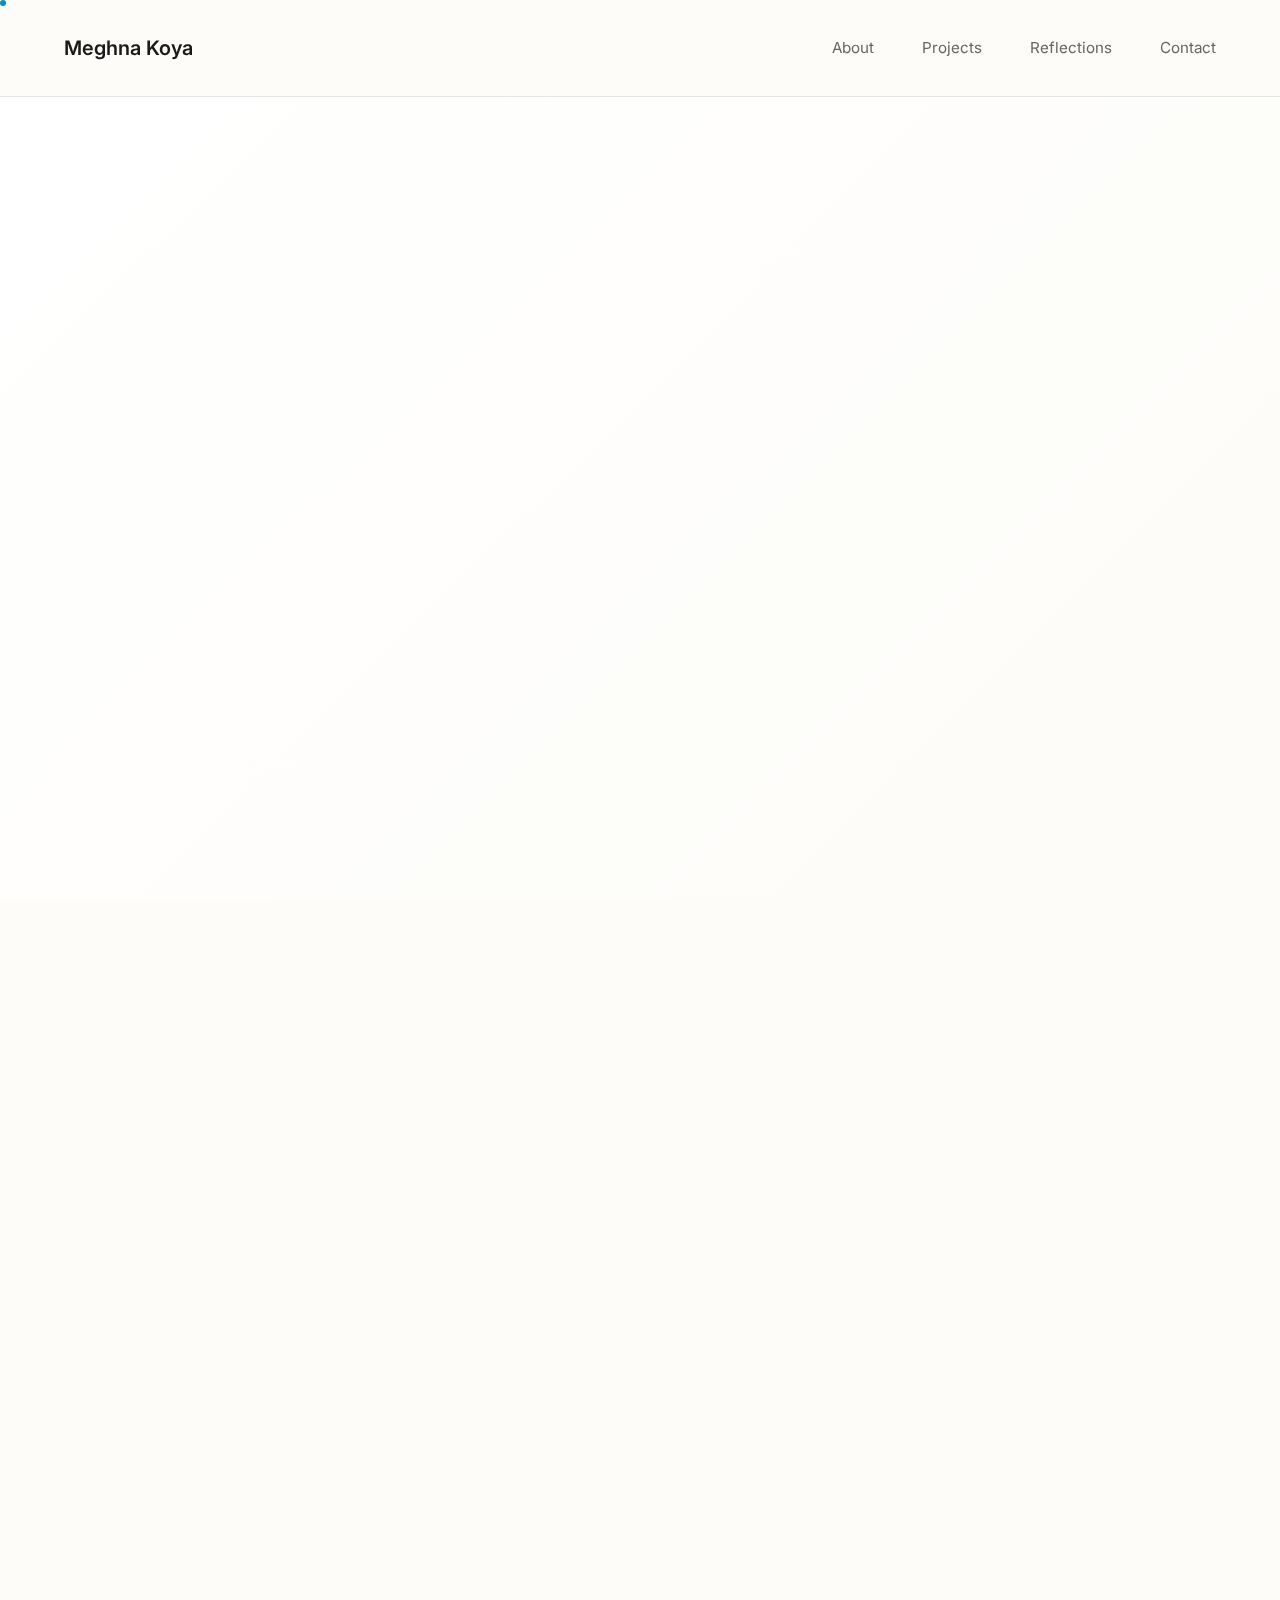
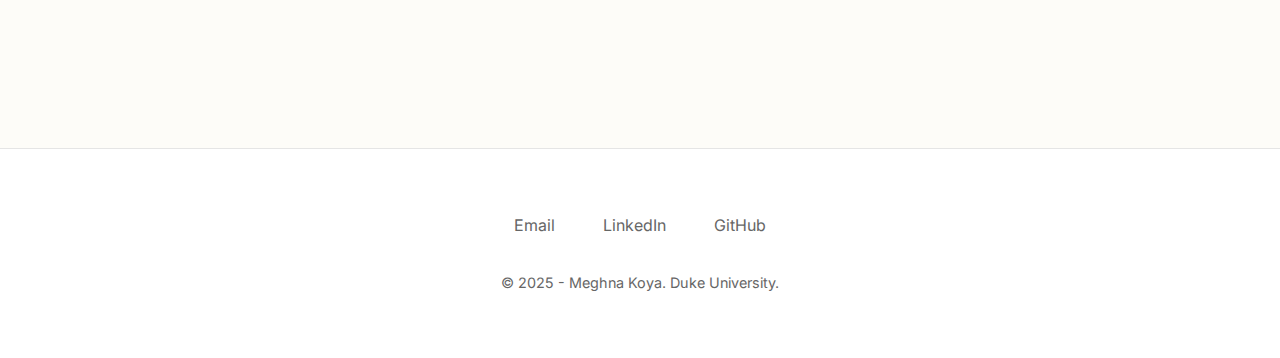
<file: index.html>
<!DOCTYPE html>
<html lang="en">
<head>
  <meta charset="UTF-8">
  <meta name="viewport" content="width=device-width, initial-scale=1">
  <title>BSP E-Portfolio - Home</title>
  <link rel="preconnect" href="https://fonts.googleapis.com">
  <link rel="preconnect" href="https://fonts.gstatic.com" crossorigin>
  <link href="https://fonts.googleapis.com/css2?family=Inter:wght@300;400;500;600;700&display=swap" rel="stylesheet">
  <link rel="stylesheet" href="style.css">
  <style>
    /*
    The following styles are inline for demonstration purposes, 
    but in a real project, they should be in 'style.css'.
    */
    * {
      margin: 0;
      padding: 0;
      box-sizing: border-box;
    }
    
    :root {
      --bg-primary: #fdfcf8;
      --text-primary: #1a1a1a;
      --text-secondary: #666;
      --accent: #ff6b35;
      --border: #e5e5e5;
      --hover-bg: #f8f8f8;
    }
    
    body {
      font-family: 'Inter', -apple-system, BlinkMacSystemFont, sans-serif;
      background-color: var(--bg-primary);
      color: var(--text-primary);
      line-height: 1.6;
      font-weight: 400;
      overflow-x: hidden;
    }
    
    .cursor-dot {
      width: 6px;
      height: 6px;
      background: var(--accent);
      border-radius: 50%;
      position: fixed;
      pointer-events: none;
      z-index: 9999;
      transition: transform 0.1s ease;
      mix-blend-mode: difference;
    }
    
    /* Navigation */
    nav {
      position: fixed;
      top: 0;
      width: 100%;
      padding: 2rem 4rem;
      background: rgba(253, 252, 248, 0.95);
      backdrop-filter: blur(20px);
      border-bottom: 1px solid var(--border);
      z-index: 100;
      transition: all 0.3s ease;
    }
    
    nav.scrolled {
      padding: 1rem 4rem;
      background: rgba(253, 252, 248, 0.98);
    }
    
    .nav-container {
      display: flex;
      justify-content: space-between;
      align-items: center;
      max-width: 1400px;
      margin: 0 auto;
    }
    
    .logo {
      font-size: 1.25rem;
      font-weight: 600;
      color: var(--text-primary);
      text-decoration: none;
      transition: color 0.3s ease;
    }
    
    .nav-links {
      display: flex;
      gap: 3rem;
      list-style: none;
    }
    
    .nav-links a {
      color: var(--text-secondary);
      text-decoration: none;
      font-weight: 400;
      font-size: 0.95rem;
      position: relative;
      transition: color 0.3s ease;
    }
    
    .nav-links a:hover {
      color: var(--text-primary);
    }
    
    .nav-links a::after {
      content: '';
      position: absolute;
      bottom: -4px;
      left: 0;
      width: 0;
      height: 1px;
      background: var(--accent);
      transition: width 0.3s ease;
    }
    
    .nav-links a:hover::after {
      width: 100%;
    }
    
    /* Hero Section */
    .hero {
      min-height: 100vh;
      display: flex;
      align-items: center;
      padding: 0 4rem;
      position: relative;
    }
    
    .hero-content {
      max-width: 1400px;
      margin: 0 auto;
      width: 100%;
    }
    
    .hero h1 {
      font-size: clamp(3rem, 8vw, 6rem);
      font-weight: 300;
      line-height: 0.9;
      margin-bottom: 2rem;
      opacity: 0;
      animation: fadeInUp 1s ease 0.2s forwards;
    }
    
    .hero .subtitle {
      font-size: 1.5rem;
      color: var(--text-secondary);
      font-weight: 300;
      margin-bottom: 3rem;
      opacity: 0;
      animation: fadeInUp 1s ease 0.4s forwards;
    }
    
    .hero-description {
      max-width: 600px;
      font-size: 1.1rem;
      color: var(--text-secondary);
      margin-bottom: 3rem;
      opacity: 0;
      animation: fadeInUp 1s ease 0.6s forwards;
    }
    
    .cta-button {
      display: inline-block;
      padding: 1rem 2rem;
      background: var(--text-primary);
      color: var(--bg-primary);
      text-decoration: none;
      font-weight: 500;
      border-radius: 30px;
      transition: all 0.3s ease;
      opacity: 0;
      animation: fadeInUp 1s ease 0.8s forwards;
    }
    
    .cta-button:hover {
      transform: translateY(-2px);
      box-shadow: 0 10px 30px rgba(0,0,0,0.1);
    }
    
    /* Main Content - Preview Sections */
    main {
      max-width: 1400px;
      margin: 0 auto;
      padding: 0 4rem;
    }
    
    .section.preview-section {
      margin: 8rem 0;
      text-align: center;
    }
    
    .section-header h2 {
      font-size: clamp(2rem, 4vw, 3rem);
      font-weight: 300;
      margin-bottom: 1rem;
    }
    
    .section-subtitle {
      font-size: 1.2rem;
      color: var(--text-secondary);
      font-weight: 300;
      margin-bottom: 4rem;
    }
    
    .preview-grid {
      display: grid;
      grid-template-columns: repeat(auto-fit, minmax(300px, 1fr));
      gap: 3rem;
      text-align: left;
    }
    
    .preview-card {
      background: white;
      border-radius: 12px;
      padding: 2rem;
      box-shadow: 0 4px 20px rgba(0,0,0,0.05);
      transition: all 0.3s ease;
    }
    
    .preview-card:hover {
      transform: translateY(-8px);
      box-shadow: 0 20px 40px rgba(0,0,0,0.1);
    }
    
    .preview-card h3 {
      font-size: 1.5rem;
      font-weight: 600;
      margin-bottom: 1rem;
      color: var(--text-primary);
    }
    
    .preview-card p {
      color: var(--text-secondary);
      line-height: 1.6;
      margin-bottom: 1.5rem;
    }
    
    .preview-link {
      color: var(--accent);
      text-decoration: none;
      font-weight: 500;
      transition: color 0.3s ease;
    }
    
    .preview-link:hover {
      color: var(--text-primary);
    }
    
    /* Footer */
    footer {
      margin: 8rem 0 4rem;
      padding: 4rem;
      text-align: center;
      border-top: 1px solid var(--border);
    }
    
    .footer-content {
      max-width: 600px;
      margin: 0 auto;
    }
    
    .footer-links {
      display: flex;
      justify-content: center;
      gap: 3rem;
      margin-bottom: 2rem;
    }
    
    .footer-links a {
      color: var(--text-secondary);
      text-decoration: none;
      transition: color 0.3s ease;
    }
    
    .footer-links a:hover {
      color: var(--accent);
    }
    
    /* Animations */
    @keyframes fadeInUp {
      to {
        opacity: 1;
        transform: translateY(0);
      }
    }
    
    /* Responsive */
    @media (max-width: 768px) {
      nav {
        padding: 1.5rem 2rem;
      }
      
      .nav-links {
        gap: 1.5rem;
      }
      
      .hero {
        padding: 0 2rem;
        text-align: left;
      }
      
      main {
        padding: 0 2rem;
      }
      
      .preview-grid {
        grid-template-columns: 1fr;
      }
      
      footer {
        padding: 2rem;
      }
      
      .footer-links {
        flex-direction: column;
        gap: 1rem;
      }
    }
  </style>
</head>
<body>
  <div class="cursor-dot"></div>

  <!-- Navigation -->
  <nav id="navbar">
    <div class="nav-container">
      <a href="index.html" class="logo">Meghna Koya</a>
      <ul class="nav-links">
        <li><a href="about.html">About</a></li>
        <li><a href="projects.html">Projects</a></li>
        <li><a href="reflections.html">Reflections</a></li>
        <li><a href="#contact">Contact</a></li>
      </ul>
    </div>
  </nav>

  <!-- Hero Section -->
  <section class="hero">
    <div class="hero-content">
      <h1>Brodhead Service<br>Scholar</h1>
      <p class="subtitle">Duke Class of 2027</p>
      <p class="hero-description">
        In the summer of 2025, I completed my Brodhead Service Project at Samuel U. Rodgers Health Center in Kansas City, MO, where I worked to support patients and create meaningful impact in the community.
      </p>
      <a href="about.html" class="cta-button">Explore My Journey</a>
    </div>
  </section>

  <!-- Quick Preview Sections -->
  <main>
    <section class="section preview-section">
      <div class="section-header">
        <h2>Welcome to My Portfolio</h2>
        <p class="section-subtitle">Discover my journey through service and learning</p>
      </div>
      <div class="preview-grid">
        <div class="preview-card">
          <h3>About Me</h3>
          <p>Learn about my background, motivations, and philosophy on civic engagement.</p>
          <a href="about.html" class="preview-link">Read More →</a>
        </div>
        <div class="preview-card">
          <h3>Project</h3>
          <p>Explore my Brodhead Service Project and community partnership work.</p>
          <a href="projects.html" class="preview-link">View Projects →</a>
        </div>
        <div class="preview-card">
          <h3>Reflections</h3>
          <p>Insights on growth, challenges, and lessons learned throughout my journey.</p>
          <a href="reflections.html" class="preview-link">Read Reflections →</a>
        </div>
      </div>
    </section>
  </main>

  <!-- Footer -->
  <footer id="contact">
    <div class="footer-content">
      <div class="footer-links">
        <a href="mailto:meghna.koya@duke.edu">Email</a>
        <a href="#" target="_blank">LinkedIn</a>
        <a href="#" target="_blank">GitHub</a>
      </div>
      <p style="color: var(--text-secondary); font-size: 0.9rem;">© 2025 - Meghna Koya. Duke University.</p>
    </div>
  </footer>

  <script src="script.js"></script>
</body>
</html>
</file>
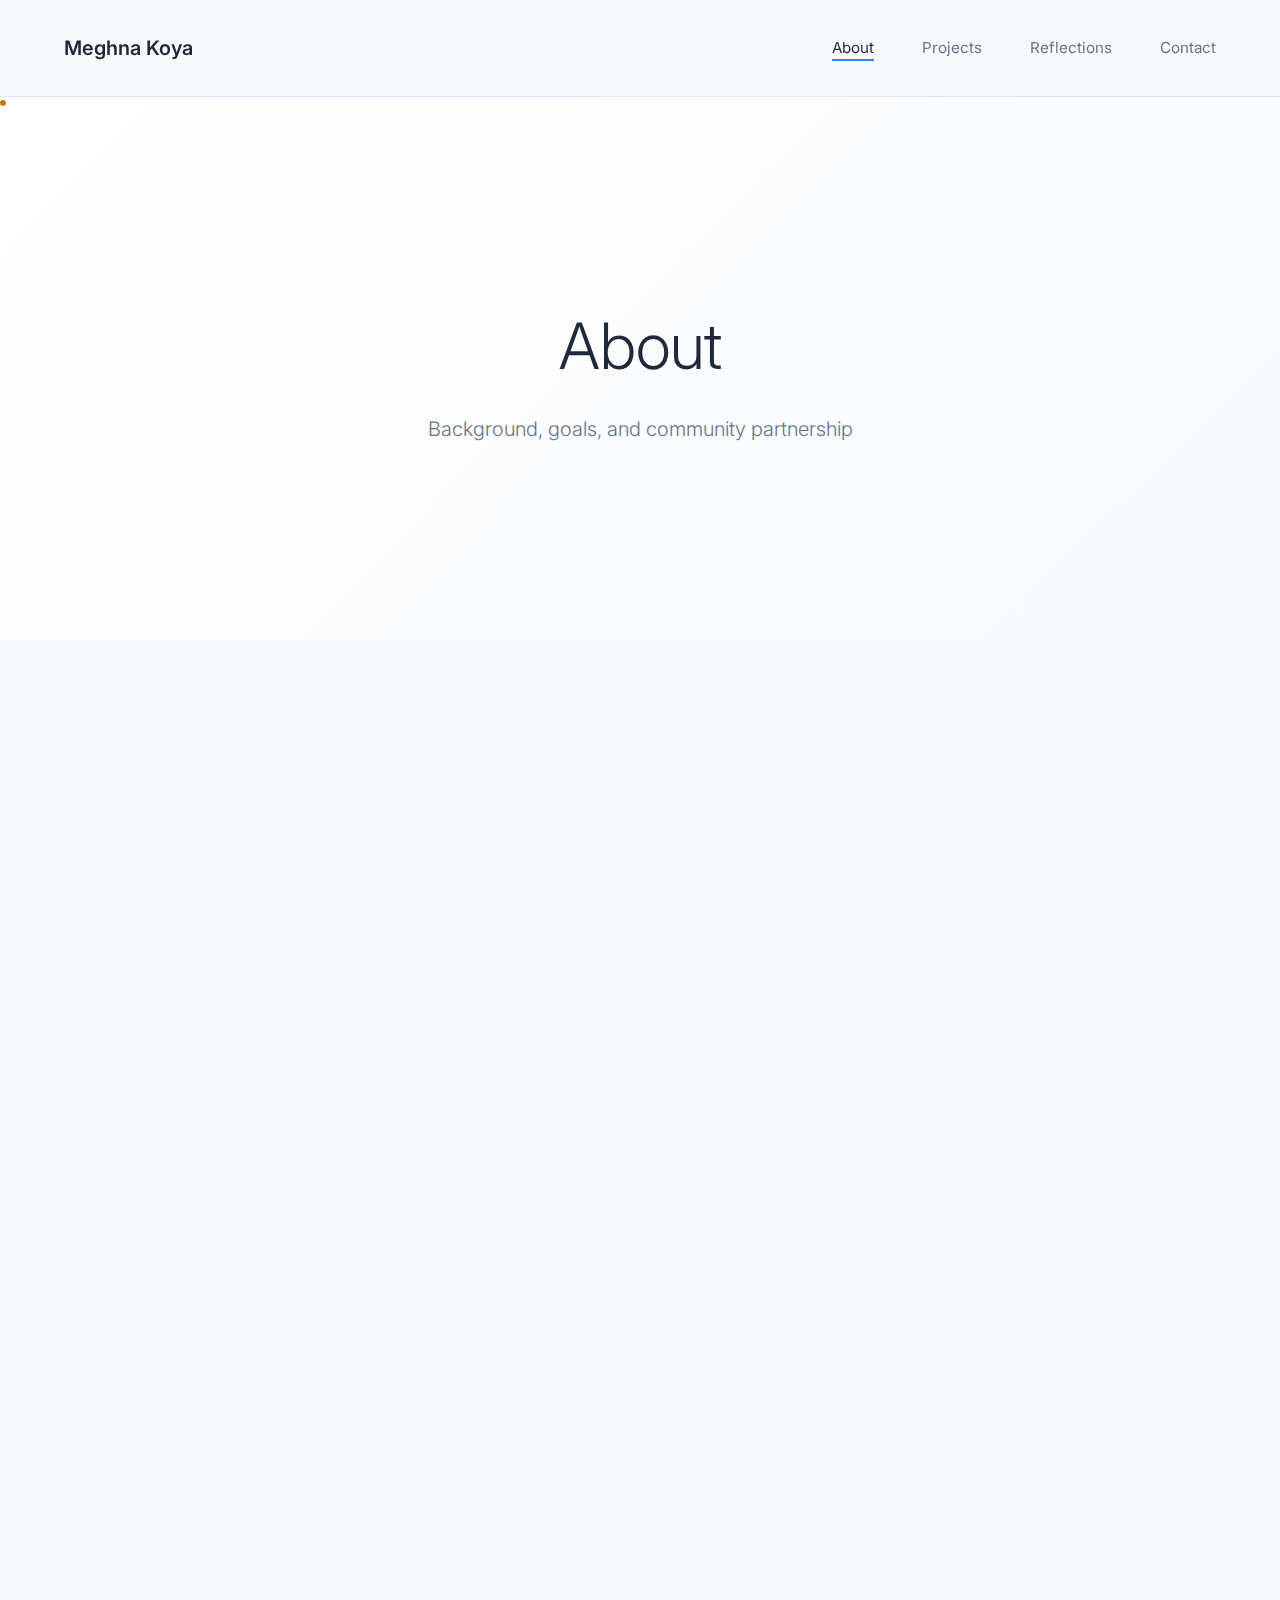
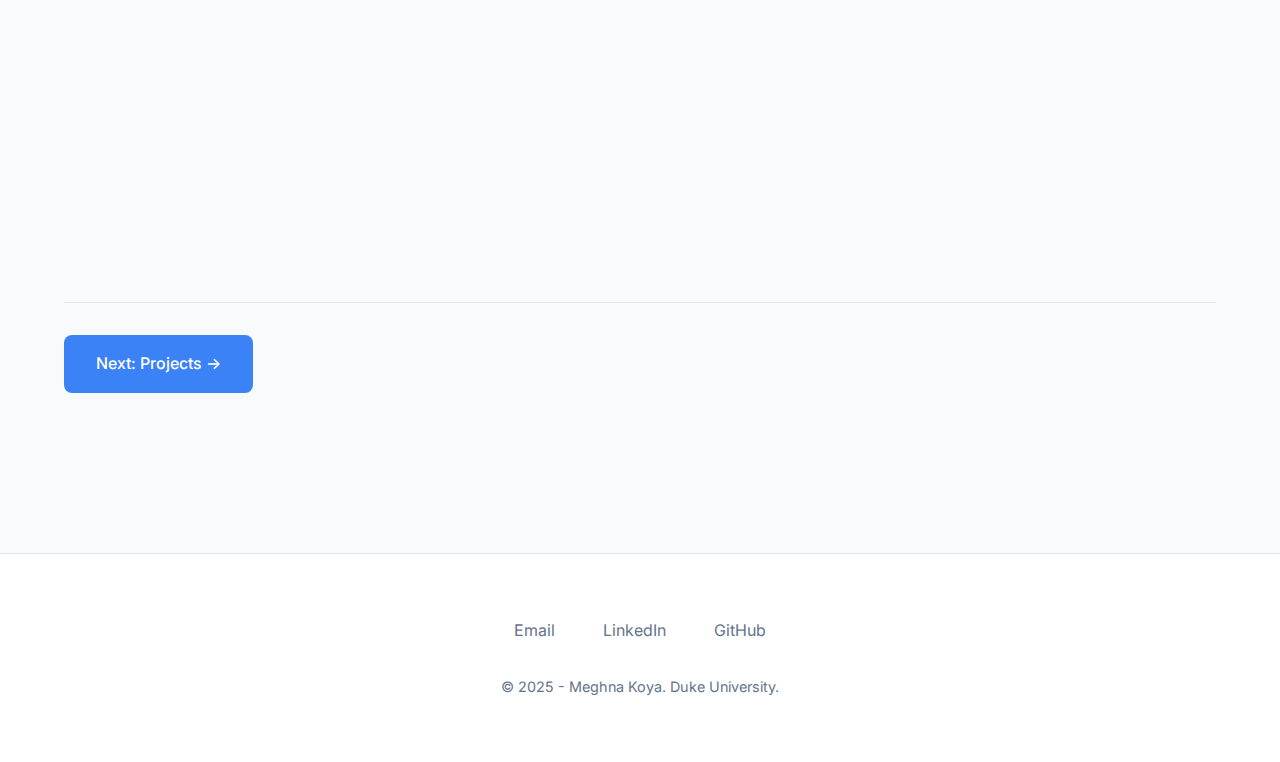
<file: about.html>
<!DOCTYPE html>
<html lang="en">
<head>
  <meta charset="UTF-8">
  <meta name="viewport" content="width=device-width, initial-scale=1">
  <title>About - BSP E-Portfolio</title>
  <link rel="preconnect" href="https://fonts.googleapis.com">
  <link rel="preconnect" href="https://fonts.gstatic.com" crossorigin>
  <link href="https://fonts.googleapis.com/css2?family=Inter:wght@300;400;500;600;700&display=swap" rel="stylesheet">
  <link rel="stylesheet" href="style.css">
</head>
<body>
  <div class="cursor-dot"></div>

  <!-- Navigation -->
  <nav id="navbar">
    <div class="nav-container">
      <a href="index.html" class="logo">Meghna Koya</a>
      <ul class="nav-links">
        <li><a href="about.html" class="active">About</a></li>
        <li><a href="projects.html">Projects</a></li>
        <li><a href="reflections.html">Reflections</a></li>
        <li><a href="index.html#contact">Contact</a></li>
      </ul>
    </div>
  </nav>

  <!-- Page Header -->
  <section class="page-header">
    <div class="page-header-content">
      <h1>About</h1>
      <p>Background, goals, and community partnership</p>
    </div>
  </section>

  <!-- Main Content -->
  <main>
    <!-- Biography Section -->
    <section class="section" id="biography">
      <div class="section-header">
        <div class="section-number">01</div>
        <h2>About Me</h2>
      </div>
      <div class="content-grid">
        <div class="image-container">
          <img src= "PFP2.jpeg" alt="Profile photo" />
        </div>
        <div class="text-content">
          <p>Hi, my name is Meghna. I am a rising Junior, Duke’s Pratt Class of 2027. My major is biomedical engineering with a Chemistry minor. I love dancing as part of both Duke Raas and Duke Lasya, running, and trying new foods. </p>
          <p>My Brodhead Service Project is located in Kansas City, MO where I am partnering with Samuel U. Rodgers Community Health Center (SURHC)  to help patients with chronic conditions such as diabetes and hypertension better manage their conditions. I also worked with SURHC to help implement a colon cancer screening initiative.</p>  
      </div>
    </section>

    <!-- Path to BSP Section -->
    <section class="section" id="path">
      <div class="section-header">
        <div class="section-number">02</div>
        <h2>Path to BSP</h2>
        <p class="section-subtitle">Personal philosophy on civic engagement</p>
      </div>
      <div class="content-grid">
        <div class="image-container">
          <img src="DukeEngage.jpeg" alt="Duke Engage Group Picture" />
        </div>
        <div class="text-content">
          <p>I believe civic engagement is one of the most meaningful ways to strengthen the communities around us. Big, global issues can feel overwhelming, but starting locally makes change tangible. By engaging with people directly, we uncover challenges that often go unnoticed, issues that may be smaller in scale but are equally important to address.</p>
          <p>For me, STEM education in underrepresented communities has been a passion since high school. I have valued these experiences not just for the chance to teach, but for the opportunity to learn from students and their perspectives. In college, I continued this work through FEMMES+, which promotes STEM learning for girls, and in summer 2024 through the DukeEngage Orange County program. There, I partnered with Girls Inc. to support their Eureka! summer camp, a space where girls could explore STEM, build confidence, and form lasting friendships. My role went beyond teaching their curriculum; I also created my own STEM lesson from scratch, challenging me to think creatively and adapt in real time. I got to know the girls beyond the classroom by listening to their stories, laughing together over shared hobbies, and discovering that, despite our different life experiences, we had plenty in common. Moments like these reaffirmed my belief that human connection, seeing both our differences and our shared humanity, is at the heart of volunteering. </p>
          <p>As a biomedical engineering student, I am passionate about the intersection of healthcare, technology, and increasing access to these health resources. My previous experiences inspired me to explore how to address barriers to care in a healthcare setting. For BSP, I was drawn to the opportunity to work with a community health center serving underserved populations, where I could combine technical skills with direct service. This vision ultimately shaped the design of my specific BSP project.</p>
        </div>
      </div>
    </section>

    <!-- Goals Section -->
    <section class="section" id="goals">
      <div class="section-header">
        <div class="section-number">03</div>
        <h2>Goals & Vision</h2>
        <p class="section-subtitle">What I hoped to achieve</p>
      </div>
      <div class="text-content">
        <p>My goal for the BSP fellowship was to move beyond my familiar campus community and immerse myself in the realities of local communities. Growing up in a suburb of Kansas City and returning to serve there felt like coming full circle. I was not only giving back to a place I knew, but also seeing it through new eyes. I was able to hear firsthand stories of patients navigating the often difficult path to gaining access to healthcare in Kansas and Missouri. These conversations deepened my understanding of the systemic barriers to care and reinforced my commitment to addressing them in my future career as a physician.</p>
        <p>At Duke, I plan to carry this perspective into every service opportunity I pursue. Whether volunteering in Durham or engaging with other communities, I want to apply what I learned by listening first, acting with empathy, and seeking solutions that matter locally. BSP has made me more intentional in how I connect service, learning, and my long-term goals.</p>
      </div>
    </section>

    <!-- Community Section -->
    <section class="section" id="community">
      <div class="section-header">
        <div class="section-number">04</div>
        <h2>Community Partnership</h2>
        <p class="section-subtitle">Collaboration and connection</p>
      </div>
      <div class="content-grid">
        <div class="text-content">
          <p>For my BSP Fellowship, I partnered with Samuel U. Rodgers Health Center (SURHC), the first federally qualified health center in Missouri. Since its founding, SURHC has remained steadfast in its mission to serve underserved populations with compassionate, high-quality care. Over the summer, I witnessed their innovative, patient-centered approaches to improving health outcomes, including their emphasis on holistic care that addresses both medical and social needs.</p>
          <p>SURHC is a national leader in community health, achieving immunization rates that exceed the national average and setting an example for other health centers across the country. I was especially inspired by their commitment to serving a multilingual patient population in a culturally responsive way. From having on-site interpreters to providing access to online translation services, the providers ensure that language is never a barrier to care. This experience has motivated me to deepen my own language skills, particularly in Spanish, so that I can better connect with and serve patients of all backgrounds in the future.</p>
        </div>
        <div class="image-container">
          <img src="logo.webp" alt="Community work" />
        </div>
      </div>
    </section>

    <!-- Navigation to other pages -->
    <section class="page-navigation">
      <a href="projects.html" class="nav-button">Next: Projects →</a>
    </section>
  </main>

  <!-- Footer -->
  <footer>
    <div class="footer-content">
      <div class="footer-links">
        <a href="mailto:meghna.koya@duke.edu">Email</a>
        <a href="#" target="_blank">LinkedIn</a>
        <a href="#" target="_blank">GitHub</a>
      </div>
      <p style="color: var(--text-secondary); font-size: 0.9rem;">© 2025 - Meghna Koya. Duke University.</p>
    </div>
  </footer>

  <script src="script.js"></script>
</body>
</html>
</file>
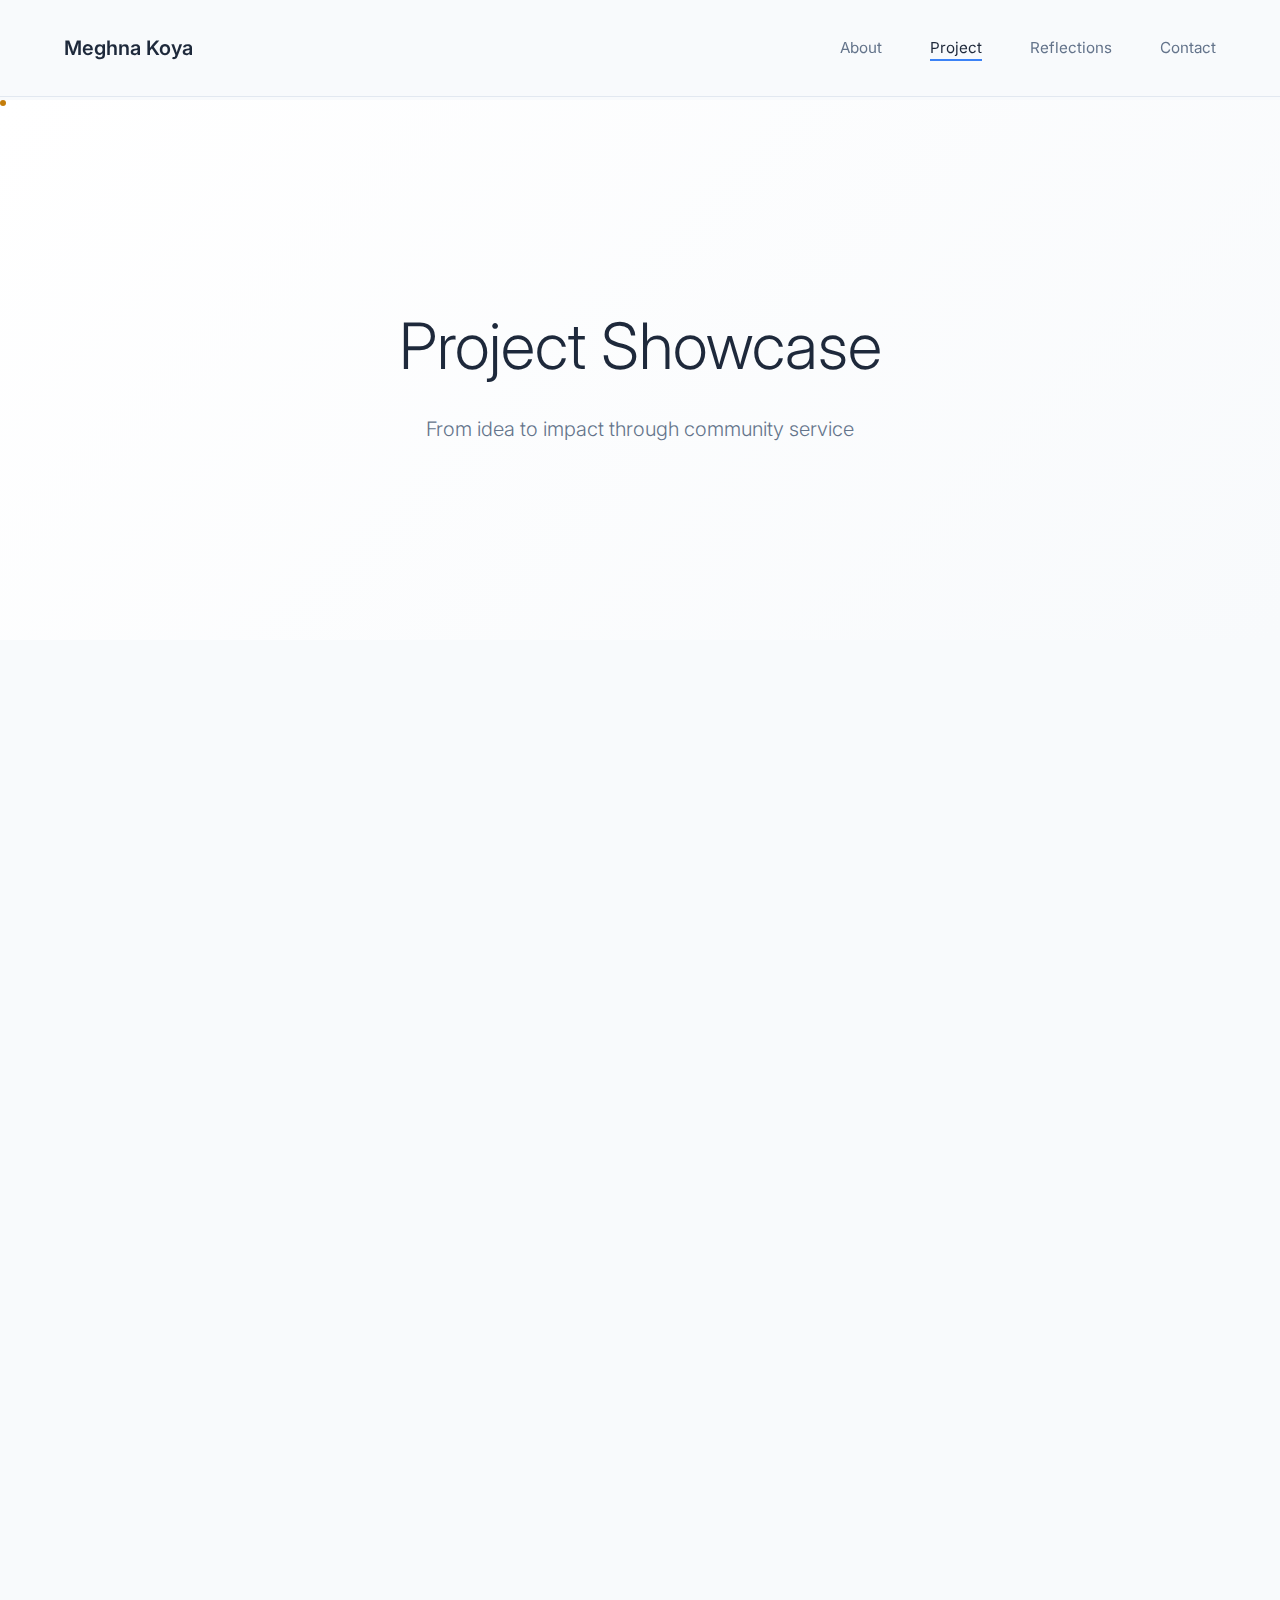
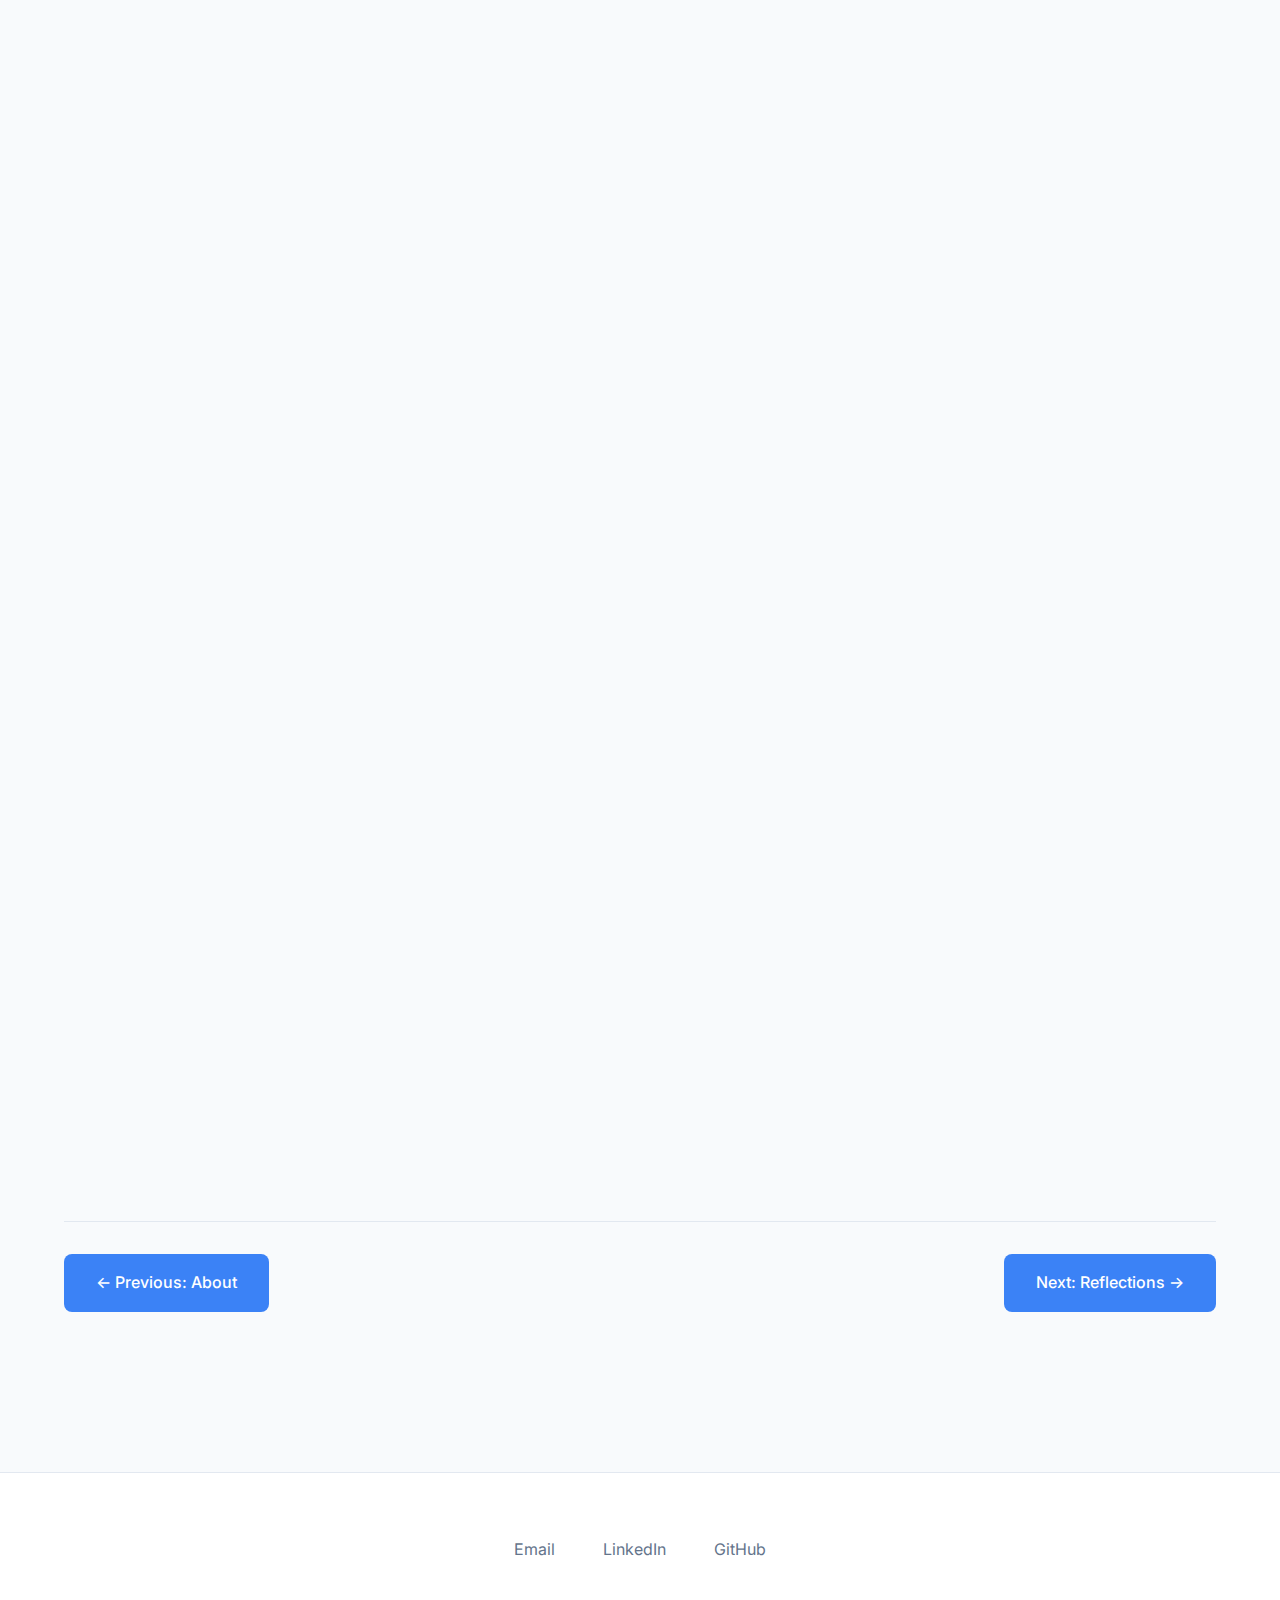
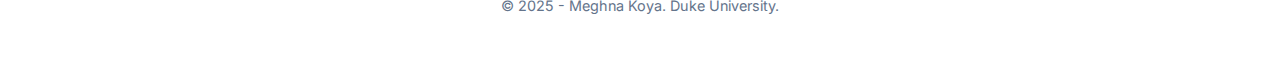
<file: projects.html>
<!DOCTYPE html>
<html lang="en">
<head>
  <meta charset="UTF-8">
  <meta name="viewport" content="width=device-width, initial-scale=1">
  <title>Projects - BSP E-Portfolio</title>
  <link rel="preconnect" href="https://fonts.googleapis.com">
  <link rel="preconnect" href="https://fonts.gstatic.com" crossorigin>
  <link href="https://fonts.googleapis.com/css2?family=Inter:wght@300;400;500;600;700&display=swap" rel="stylesheet">
  <link rel="stylesheet" href="style.css">
</head>
<body>
  <div class="cursor-dot"></div>

  <!-- Navigation -->
  <nav id="navbar">
    <div class="nav-container">
      <a href="index.html" class="logo">Meghna Koya</a>
      <ul class="nav-links">
        <li><a href="about.html">About</a></li>
        <li><a href="projects.html" class="active">Project</a></li>
        <li><a href="reflections.html">Reflections</a></li>
        <li><a href="index.html#contact">Contact</a></li>
      </ul>
    </div>
  </nav>

  <!-- Page Header -->
  <section class="page-header">
    <div class="page-header-content">
      <h1>Project Showcase</h1>
      <p>From idea to impact through community service</p>
    </div>
  </section>

  <!-- Main Content -->
  <main>
    <!-- Project Showcase -->
    <section class="section" id="showcase">
      <div class="section-header">
        <div class="section-number">01</div>
        <h2>Main Project</h2>
        <p class="section-subtitle">My Brodhead Service Project</p>
      </div>
      <div class="project-detail">
        <div class="project-content">
          <p>When I first designed my project, my goal was to improve outcomes for patients with diabetes and hypertension by leading targeted outreach. The plan centered on hosting educational sessions with certified diabetes educators and local chefs who could demonstrate how to adapt cultural cuisines into healthier meals. To expand the impact, I also intended to create and distribute educational pamphlets, ensuring even patients who could not attend sessions had access to practical lifestyle guidance.</p>
          <br> 
          <p>Once I began working at Samuel Rodgers, however, the project quickly evolved to meet the health center’s more immediate needs. In my first week, I shadowed the Population Health team, who work closely with patients through the Medicare Health Home initiative. Sitting in on clinical appointments and follow-up goal-setting sessions revealed a key principle: meet patients where they are. I saw how staff balanced evidence-based guidance with the realities of patients’ stressors, food access, and cultural values. Additionally, I saw how the Population Health team dedicated significant time to walking patients with diabetes or hyperlipidemia through their diets and identifying healthier alternatives to their favorite foods that still aligned with their health goals. From this, I learned effective strategies for patient engagement and was able to apply them myself in conversations with patients.</p>
        </div>
        <div class="project-hero-image">
          <img src="Materials.jpeg" alt="Educational Aides" />
        </div>
        <div class="project-content">
          <p>This perspective came into sharp focus when I learned about the Prescriptive Pantry program, which once provided fresh foods tailored for diabetic patients but had recently paused. I helped the team organize and relabel the pantry’s remaining inventory and prepare for a fall 2025 relaunch with the support of Harvesters, a regional food bank. Patient feedback was overwhelmingly positive, with many asking when the program would be fully up and running again. For many, it helped provide more consistent and nutritious meals, especially since healthier foods tend to be less accessible. Witnessing how access to food directly shaped patients’ health brought the mission of Samuel Rodgers, removing barriers to care, into daily life.</p>
          <br> 
          <p>Midway through the summer, I also worked alongside the Outreach team. At the Mexican Consulate, we offered free blood pressure checks and lipid panels to community members, many of whom traveled hours from other states. Explaining results and sharing information about Samuel Rodgers’ services showed me how outreach bridges trust and accessibility, especially for immigrants navigating new systems. I later supported our annual Back-to-School event, which not only provided school and hygiene supplies but also connected families to health, vision, and dental services. This illustrated how holistic care strengthens community wellbeing.</p>
        </div>
        <div class="reflection-media">
            <img src="backpack.jpeg" alt="Back to School Event" />
        </div>
        <div class="project-content">
          <p>In the final weeks, my focus shifted again to colon cancer screening, where the center saw an urgent gap. I identified patients overdue for colonoscopies and spoke with them (in both English and Spanish) about screening options, including free Cologuard kits. Language skills made a significant difference here. Most of these conversations happened in Spanish, which pushed me to adjust to different accents and dialects. I saw firsthand how patients became more comfortable once I spoke to them in Spanish if it was their preferred language. They opened up about their experiences, such as already having a screening kit but feeling unsure about how to use it or where to send the sample. I was able to address these concerns and help clarify the process for them. These conversations underscored how culturally and linguistically competent care empowers patients to take preventive action. Moreover, it reinforced just how powerful it is when patients feel both informed and heard.</p>
          <br> 
          <p>Across these eight weeks, my project expanded far beyond educational sessions and pamphlets into a multidimensional experience of population health. By adapting to the center’s priorities such as food security, outreach, and cancer prevention, I was able to contribute in ways that directly supported Samuel Rodgers’ mission to provide accessible, community-centered care. More importantly, I saw firsthand how small acts, whether organizing food boxes, explaining lab results, or handing out water on a hot day, can ripple into meaningful health improvements.</p>
        </div>
      </div>
    </section>

    <!-- Professional Development -->
    <section class="section" id="development">
      <div class="section-header">
        <div class="section-number">02</div>
        <h2>Professional Growth</h2>
        <!-- <p class="section-subtitle">Skills and mentorship gained</p> --> 
      </div>
      <div class="content-grid">
        <div class="text-content">
          <h4>Mentorship</h4>
          <p>Through my conversations with my alumni mentor, Kina Jackson, DNP, I was able to identify specific areas for growth and strengthen the quality of my project. She guided me not only in navigating the changes my project underwent, but also in improving the work I was producing. For example, she encouraged me to research common cultural meals so I could have more meaningful and practical conversations with patients. She also emphasized the importance of understanding the resources available within a healthcare system, such as community health workers, since connecting patients to these supports can significantly improve their overall experience.</p>
          
          <h4>Skills Developed</h4>
          <p>From these discussions, I learned to think beyond the immediate task at hand and consider the broader goal of advancing patient health through collaboration across the healthcare team. Paired with my completion of the Civic Engagement in American Democracy course, I also reflected on what it means to take on a more active role as both a community member and a hopeful changemaker. By the end of the summer, I had strengthened skills in collaboration, adaptability, and cultural awareness, all of which will continue to shape my professional goals in healthcare.</p>
        </div>
        <div class="image-container">
          <img src="growth.jpg" alt="Professional development" />
        </div>
      </div>
    </section>

    <!-- Navigation to other pages -->
    <section class="page-navigation">
      <a href="about.html" class="nav-button">← Previous: About</a>
      <a href="reflections.html" class="nav-button">Next: Reflections →</a>
    </section>
  </main>

  <!-- Footer -->
  <footer>
    <div class="footer-content">
      <div class="footer-links">
        <a href="mailto:meghna.koya@duke.edu">Email</a>
        <a href="#" target="_blank">LinkedIn</a>
        <a href="#" target="_blank">GitHub</a>
      </div>
      <p style="color: var(--text-secondary); font-size: 0.9rem;">© 2025 - Meghna Koya. Duke University.</p>
    </div>
  </footer>

  <script src="script.js"></script>
</body>
</html>
</file>
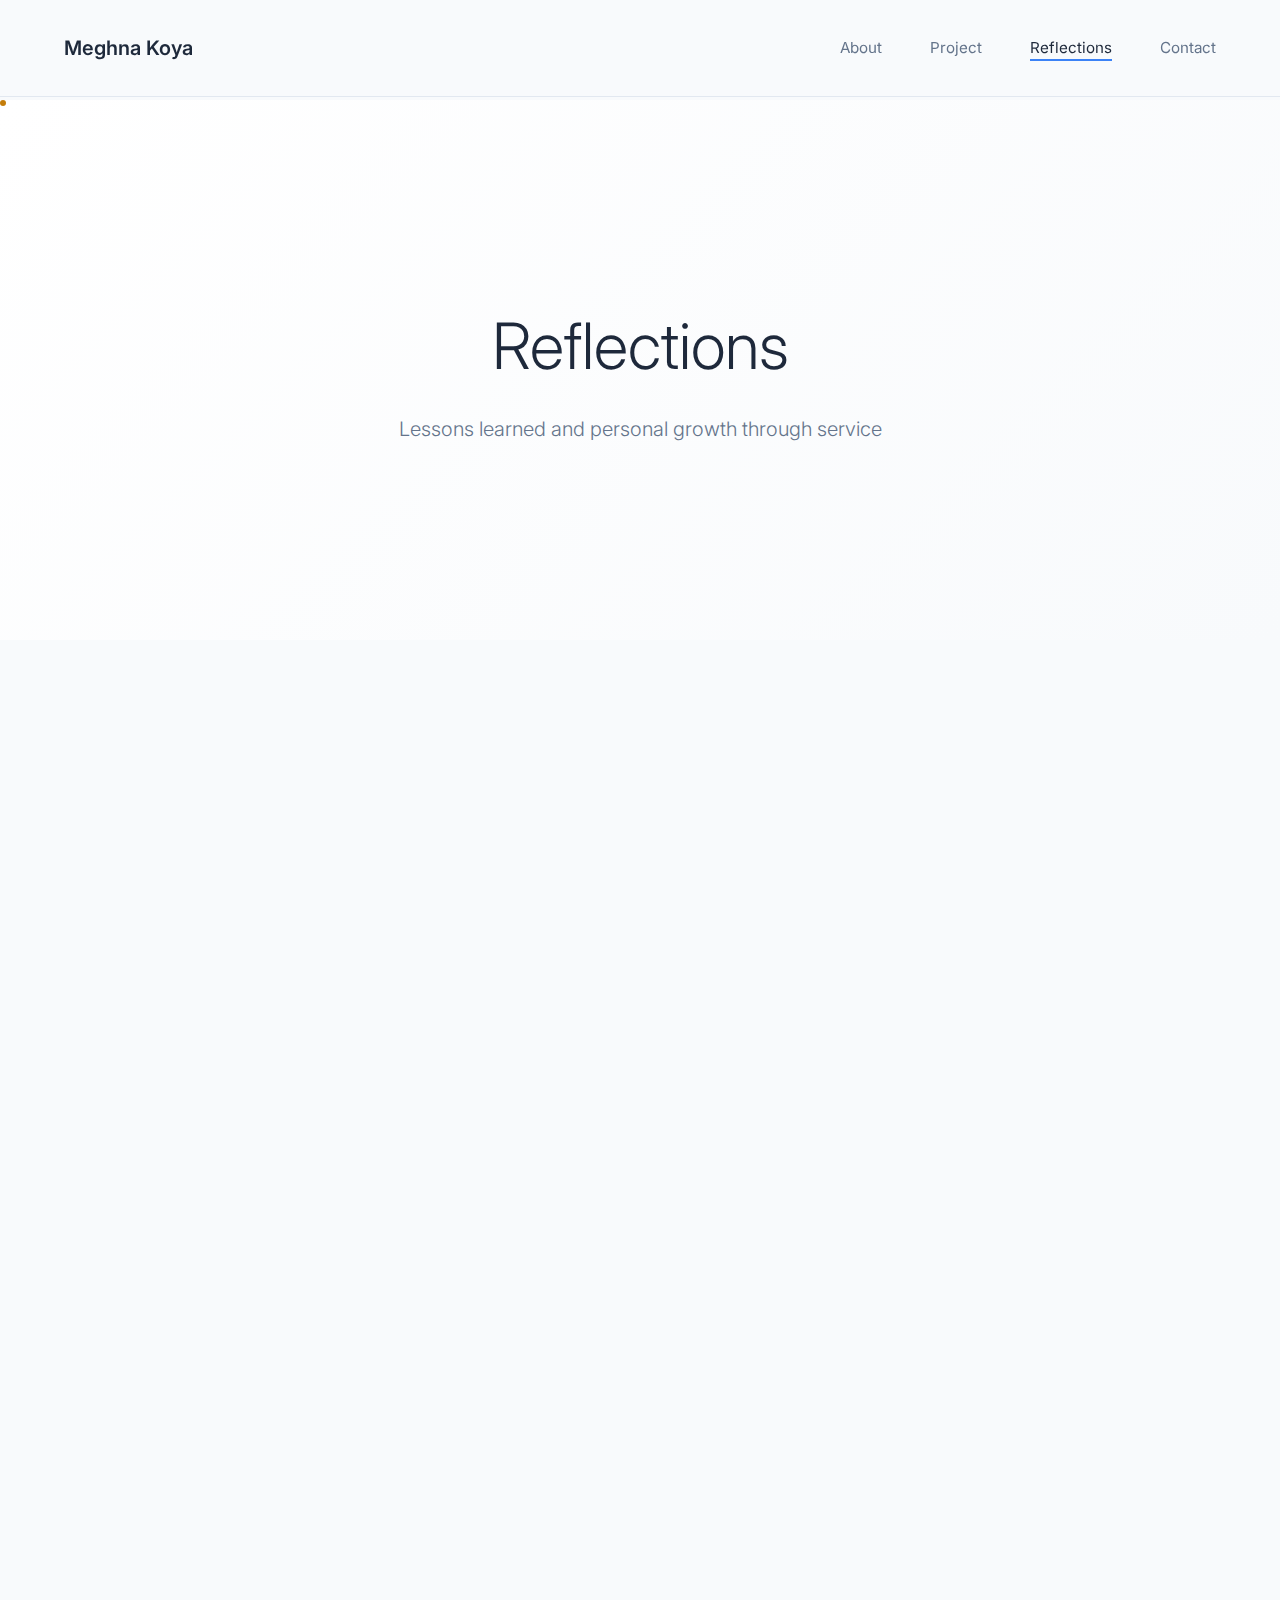
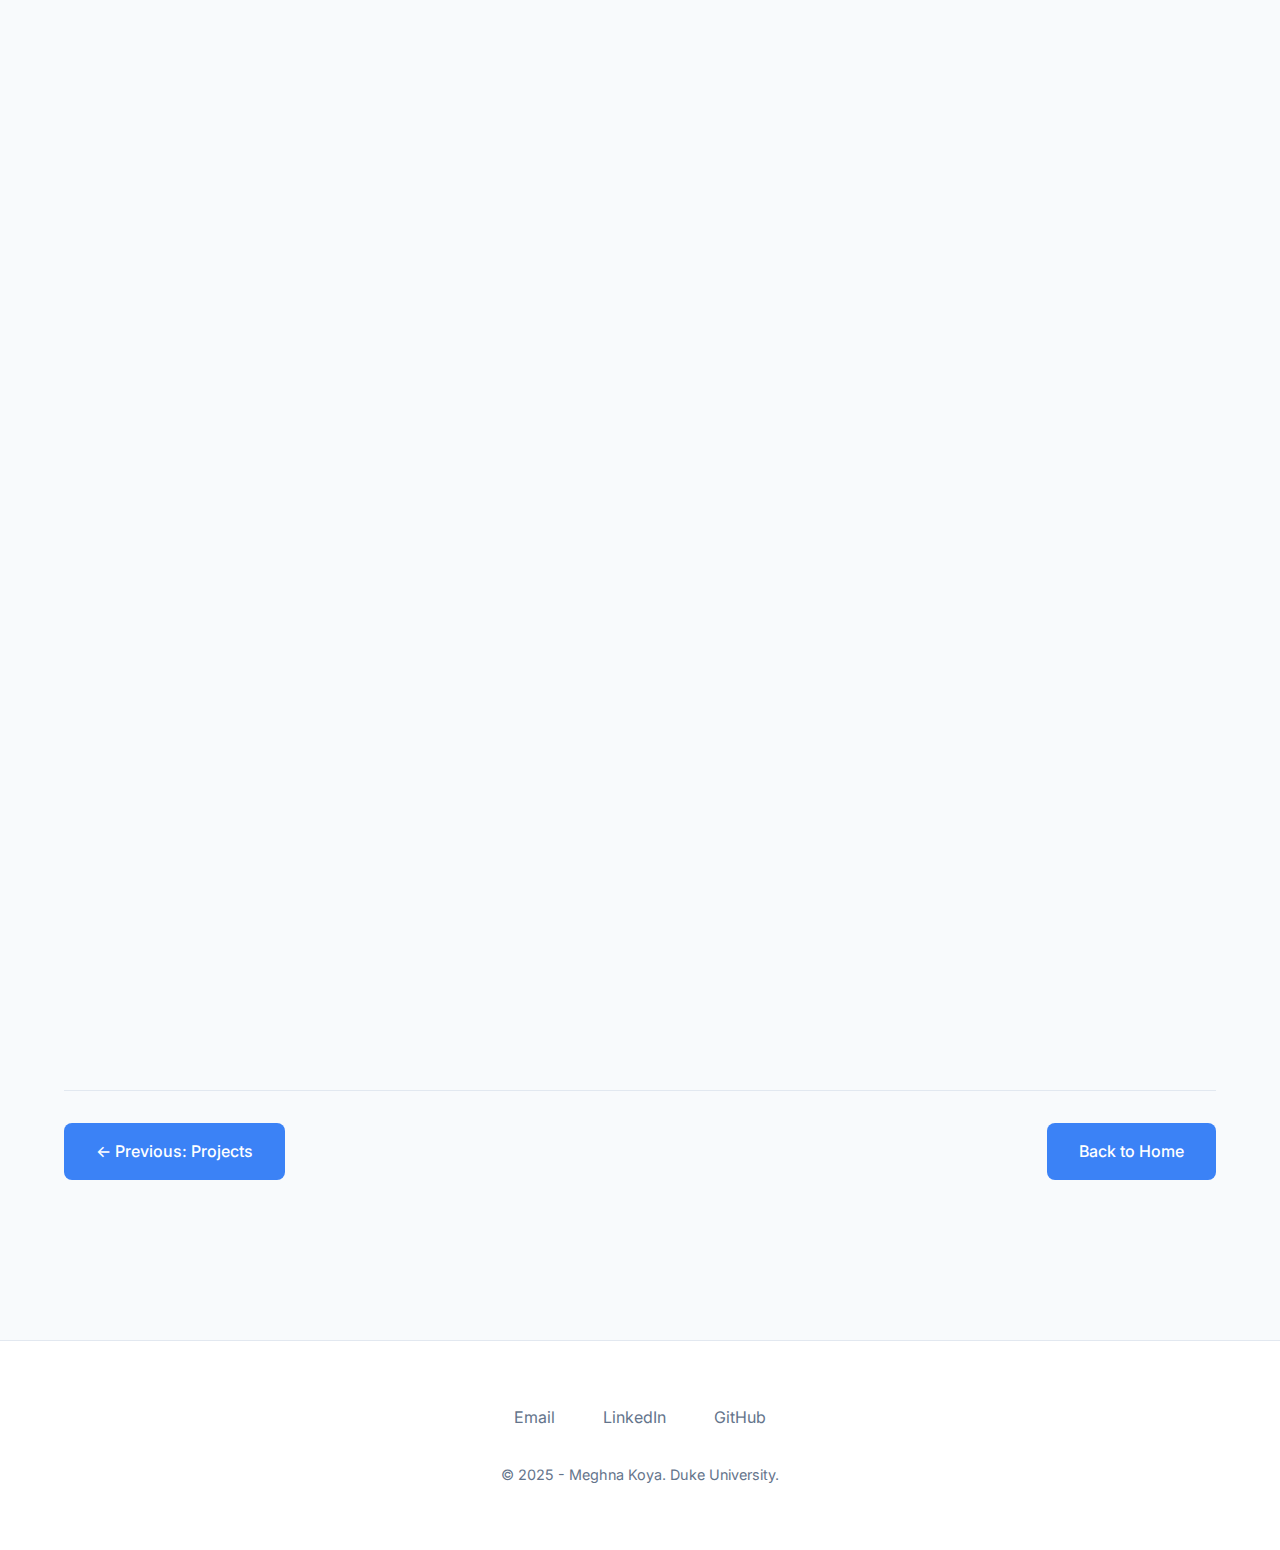
<file: reflections.html>
<!DOCTYPE html>
<html lang="en">
<head>
  <meta charset="UTF-8">
  <meta name="viewport" content="width=device-width, initial-scale=1">
  <title>Reflections - BSP E-Portfolio</title>
  <link rel="preconnect" href="https://fonts.googleapis.com">
  <link rel="preconnect" href="https://fonts.gstatic.com" crossorigin>
  <link href="https://fonts.googleapis.com/css2?family=Inter:wght@300;400;500;600;700&display=swap" rel="stylesheet">
  <link rel="stylesheet" href="style.css">
</head>
<body>
  <div class="cursor-dot"></div>

  <!-- Navigation -->
  <nav id="navbar">
    <div class="nav-container">
      <a href="index.html" class="logo">Meghna Koya</a>
      <ul class="nav-links">
        <li><a href="about.html">About</a></li>
        <li><a href="projects.html">Project</a></li>
        <li><a href="reflections.html" class="active">Reflections</a></li>
        <li><a href="index.html#contact">Contact</a></li>
      </ul>
    </div>
  </nav>

  <!-- Page Header -->
  <section class="page-header">
    <div class="page-header-content">
      <h1>Reflections</h1>
      <p>Lessons learned and personal growth through service</p>
    </div>
  </section>

  <!-- Main Content -->
  <main>
    <!-- Personal Reflections -->
    <section class="section" id="reflections">
      <div class="section-header">
        <div class="section-number">01</div>
        <h2>Key Learnings</h2>
        <!-- <p class="section-subtitle">Growth through challenges and experiences</p> --> 
      </div>
      <div class="reflection-content">
        <div class="reflection-item">
          <h3>Critical Learning Moment</h3>
          <p>One of my most meaningful learning moments came while working on the colon cancer screening initiative. I met with a patient in Spanish to explain different screening options, but he surprised me by sharing that he had already had a colonoscopy the year before in his home country. The system flagged him as overdue because there was no record of it here. When he told me that his results were abnormal, I realized how important it was for our providers to have this history documented. Many immigrants, like this patient, choose to receive medical care in their home countries because it is more affordable and accessible. Yet without that information being shared, providers in the U.S. lack a full picture of their health. This interaction taught me the importance of asking questions, listening carefully, and bridging gaps in medical records. It also made me appreciate my role in ensuring patients felt heard and supported, while helping them take steps that improved the continuity of their care. Going forward, I will carry with me the lesson that even a brief patient interaction can uncover critical information that changes their care trajectory.</p>
          <div class="reflection-media">
            <img src=Reflection1.jpeg alt="Reflection visual 1" />
          </div>
        </div>

        <div class="reflection-item">
          <h3>Belonging and Community</h3>
          <p>At Samuel Rodgers, I came to understand belonging as the feeling of being rooted in a network that both supports and uplifts you. I saw this clearly at our Back-to-School event. Samuel Rodgers served as the backbone, but the impact was magnified through collaboration with community partners who set up booths, handed out supplies, and offered a variety of food that drew families in. Together, we created an environment where families not only received backpacks and hygiene products but also discovered resources that could help them long after the event ended. This experience reminded me that real change happens when people unite around a shared mission. I felt that same sense of belonging through language, when I spoke with patients in Spanish and was able to connect with them more fully. These experiences deepened my understanding of how community is built through collaboration and cultural competence. At Duke and in my future career, I will carry forward the belief that sustainable impact requires creating spaces where people feel they truly belong, not just that they are included.</p>
        </div>

        <div class="reflection-item">
          <h3>Project's Role in Reducing Health Inequities </h3>
          <p>The colon cancer screening initiative addressed a critical gap in preventive health for Samuel Rodgers’ patient population. Many of the patients we served are uninsured or face significant barriers to care. By providing free Cologuard kits and explaining other screening options, we gave patients the chance to take preventive action from the comfort of their homes. In the short term, this meant more patients had access to lifesaving screenings. In the long term, early detection can significantly reduce mortality, prevent late-stage cancer diagnoses, and decrease overall healthcare costs. The initiative advanced Samuel Rodgers’ mission to deliver quality, accessible care to underserved populations. However, I also confronted an ethical challenge. Because I was only able to serve patients in English and Spanish, individuals who spoke other languages could not benefit from these conversations. I was unable to use translation services due to time constraints, but I recognized that this perpetuated inequities for patients already marginalized by language barriers. While I could not resolve this challenge, it reminded me that improving health equity requires not only offering services but ensuring they are accessible to all. This is a lesson I will carry into any future work in healthcare.</p>
          <div class="reflection-media">
            <img src=Reflection3.jpg alt="Reflection visual 2" />
          </div>
        </div>
      </div>
    </section>

    <!-- Gratitude Section -->
    <section class="section" id="gratitude">
      <div class="section-header">
        <div class="section-number">02</div>
        <h2>Gratitude</h2>
        <p class="section-subtitle">People and organizations that made this project possible</p>
      </div>
      <div class="gratitude-grid">
        <div class="gratitude-card">
          <h4>Samuel U. Rodgers Health Center</h4>
          <p>I am thankful to the entire Samuel Rodgers team for welcoming me into their organization and allowing me to contribute to their mission of providing accessible, community-centered care. I am especially grateful to the Quality, Population Health, Clinical, and Outreach teams, with whom I worked most closely. Each team gave me opportunities to learn, grow, and directly support patients. Their generosity in sharing their time and expertise made this experience transformative.</p>
        </div>
        
        <div class="gratitude-card">
          <h4>Brodhead Service Program</h4>
          <p>I am deeply grateful to the Brodhead Service Program for making this project possible. The program not only provided me with the opportunity to develop and implement a project that served my community, but also offered guidance through the Civic Engagement in American Democracy course. That course challenged me to reflect more deeply on my role as a community member and an advocate for change. Through BSP, I was also connected with my alumni mentor, which enriched my fellowship experience even further.</p>
        </div>

        <div class="gratitude-card">
          <h4>Alumni Mentor</h4>
          <p>I want to thank my alumni mentor, Kina Jackson, for her steady support and thoughtful guidance. She helped me navigate challenges, refine my project, and reflect on how my work could have a greater impact. She was also someone I could turn to with questions and doubts, and her mentorship helped me approach this fellowship with more confidence and clarity.</p>
        </div>

        <div class="gratitude-card">
          <h4>Family & Friends</h4>
          <p>Finally, I am grateful to my family and friends for being my constant support system. Their encouragement throughout these eight weeks gave me the strength and balance I needed to make the most of this experience. This project would not have been possible without them.</p>
        </div>
      </div>
    </section>

    <!-- Looking Forward -->
    <section class="section" id="next">
      <div class="section-header">
        <div class="section-number">03</div>
        <h2>Looking Forward</h2>
        <p class="section-subtitle">Next steps</p>
      </div>
      <div class="content-grid">
        <div class="text-content">
          <h4>Updated Goals & Continued Engagement</h4>
          <p>My original goal was to immerse myself in direct service to the local community, and I am happy that I was able to gain that valuable experience. This experience gave me not only the chance to support patients in meaningful ways but also a clearer understanding of the impact small interventions can have on long-term health. Looking forward, I hope to remain engaged with Samuel U. Rodgers’ work even if I cannot be physically present. For instance, I plan to support the colon cancer screening initiative by following up with patients who have received Cologuard kits but have not yet submitted their samples. By calling these patients and addressing their concerns, I can continue contributing to early detection efforts and improved health outcomes.</p>
          
          <h4>Academic Integration</h4>
          <p>As I return to my coursework at Duke, I want to integrate more service-learning opportunities that connect classroom knowledge with real-world application. This summer showed me the value of translating theory into practice, and I am motivated to bring that mindset into my studies. In particular, I hope to apply skills from my engineering classes to help address systemic barriers to care and design solutions that expand access to health services. Ultimately, my goal is to continue bridging technical knowledge with community engagement so that my academic journey remains grounded in impact.</p>
        </div>
        <div class="image-container">
          <img src="next.jpg" alt="Looking forward" />
        </div>
      </div>
    </section>

    <!-- Navigation to other pages -->
    <section class="page-navigation">
      <a href="projects.html" class="nav-button">← Previous: Projects</a>
      <a href="index.html" class="nav-button">Back to Home</a>
    </section>
  </main>

  <!-- Footer -->
  <footer>
    <div class="footer-content">
      <div class="footer-links">
        <a href="mailto:meghna.koya@duke.edu">Email</a>
        <a href="#" target="_blank">LinkedIn</a>
        <a href="#" target="_blank">GitHub</a>
      </div>
      <p style="color: var(--text-secondary); font-size: 0.9rem;">© 2025 - Meghna Koya. Duke University.</p>
    </div>
  </footer>

  <script src="script.js"></script>
</body>
</html>
</file>
<file: style.css>
* {
  margin: 0;
  padding: 0;
  box-sizing: border-box;
}

:root {
  --bg-primary: #f8fafc;
  --bg-secondary: #ffffff;
  --text-primary: #1e293b;
  --text-secondary: #64748b;
  --accent: #3b82f6;
  --accent-light: #93c5fd;
  --border: #e2e8f0;
  --hover-bg: #f1f5f9;
  --shadow: 0 4px 6px -1px rgba(0, 0, 0, 0.1);
  --shadow-lg: 0 10px 15px -3px rgba(0, 0, 0, 0.1);
}

html {
  height: 100%;
  width: 100%;
  scroll-padding-top: 120px;
  scroll-behavior: smooth;
}

body {
  font-family: 'Inter', -apple-system, BlinkMacSystemFont, sans-serif;
  background-color: var(--bg-primary);
  color: var(--text-primary);
  line-height: 1.6;
  font-weight: 400;
  overflow-x: hidden;
}

.cursor-dot {
  width: 6px;
  height: 6px;
  background: var(--accent);
  border-radius: 50%;
  position: fixed;
  pointer-events: none;
  z-index: 9999;
  transition: transform 0.1s ease;
  mix-blend-mode: difference;
}

/* Navigation */
nav {
  position: fixed;
  top: 0;
  width: 100%;
  padding: 2rem 4rem;
  background: rgba(248, 250, 252, 0.95);
  backdrop-filter: blur(20px);
  border-bottom: 1px solid var(--border);
  z-index: 100;
  transition: all 0.3s ease;
}

nav.scrolled {
  padding: 1rem 4rem;
  background: rgba(248, 250, 252, 0.98);
}

.nav-container {
  display: flex;
  justify-content: space-between;
  align-items: center;
  max-width: 1400px;
  margin: 0 auto;
}

.logo {
  font-size: 1.25rem;
  font-weight: 600;
  color: var(--text-primary);
  text-decoration: none;
  transition: color 0.3s ease;
}

.nav-links {
  display: flex;
  gap: 3rem;
  list-style: none;
}

.nav-links a {
  color: var(--text-secondary);
  text-decoration: none;
  font-weight: 400;
  font-size: 0.95rem;
  position: relative;
  transition: color 0.3s ease;
}

.nav-links a:hover,
.nav-links a.active {
  color: var(--text-primary);
}

.nav-links a::after {
  content: '';
  position: absolute;
  bottom: -4px;
  left: 0;
  width: 0;
  height: 2px;
  background: var(--accent);
  transition: width 0.3s ease;
}

.nav-links a:hover::after,
.nav-links a.active::after {
  width: 100%;
}

/* Page Header */
.page-header {
  min-height: 60vh;
  display: flex;
  align-items: center;
  justify-content: center;
  text-align: center;
  background: linear-gradient(135deg, var(--bg-secondary) 0%, var(--bg-primary) 100%);
  margin-top: 100px;
}

.page-header-content h1 {
  font-size: clamp(2.5rem, 6vw, 4rem);
  font-weight: 300;
  margin-bottom: 1rem;
  color: var(--text-primary);
}

.page-header-content p {
  font-size: 1.25rem;
  color: var(--text-secondary);
  font-weight: 300;
}

/* Hero Section */
.hero {
  min-height: 100vh;
  display: flex;
  align-items: center;
  padding: 0 4rem;
  position: relative;
  background: linear-gradient(135deg, var(--bg-secondary) 0%, var(--bg-primary) 100%);
}

.hero-content {
  max-width: 1400px;
  margin: 0 auto;
  width: 100%;
}

.hero h1 {
  font-size: clamp(3rem, 8vw, 6rem);
  font-weight: 300;
  line-height: 0.9;
  margin-bottom: 2rem;
  opacity: 0;
  animation: fadeInUp 1s ease 0.2s forwards;
  color: var(--text-primary);
}

.hero .subtitle {
  font-size: 1.5rem;
  color: var(--text-secondary);
  font-weight: 300;
  margin-bottom: 3rem;
  opacity: 0;
  animation: fadeInUp 1s ease 0.4s forwards;
}

.hero-description {
  max-width: 600px;
  font-size: 1.1rem;
  color: var(--text-secondary);
  margin-bottom: 3rem;
  opacity: 0;
  animation: fadeInUp 1s ease 0.6s forwards;
}

.cta-button {
  display: inline-block;
  padding: 1rem 2rem;
  background: var(--accent);
  color: white;
  text-decoration: none;
  font-weight: 500;
  border-radius: 30px;
  transition: all 0.3s ease;
  opacity: 0;
  animation: fadeInUp 1s ease 0.8s forwards;
}

.cta-button:hover {
  transform: translateY(-2px);
  box-shadow: 0 10px 30px rgba(59, 130, 246, 0.3);
  background: var(--accent-light);
}

/* Main Content */
main {
  max-width: 1400px;
  margin: 0 auto;
  padding: 0 4rem;
}

.section {
  margin: 8rem 0;
  padding-top: 6rem;
  opacity: 0;
  transform: translateY(50px);
  transition: all 0.8s ease;
  background: var(--bg-secondary);
  padding-left: 4rem;
  padding-right: 4rem;
  padding-bottom: 4rem;
  border-radius: 20px;
  box-shadow: var(--shadow-lg);
}

.section.visible {
  opacity: 1;
  transform: translateY(0);
}

.section-header {
  margin-bottom: 4rem;
}

.section-number {
  font-size: 0.9rem;
  color: var(--accent);
  font-weight: 500;
  margin-bottom: 0.5rem;
}

.section h2 {
  font-size: clamp(2rem, 4vw, 3rem);
  font-weight: 300;
  margin-bottom: 1rem;
  color: var(--text-primary);
}

.section-subtitle {
  font-size: 1.2rem;
  color: var(--text-secondary);
  font-weight: 300;
}

.content-grid {
  display: grid;
  grid-template-columns: 1fr 2fr;
  gap: 4rem;
  align-items: start;
}

.image-container {
  position: relative;
  overflow: hidden;
  border-radius: 12px;
  aspect-ratio: 4/3;
  box-shadow: var(--shadow);
}

.image-container img {
  width: 100%;
  height: 100%;
  object-fit: cover;
  transition: transform 0.6s ease;
}

.image-container:hover img {
  transform: scale(1.05);
}

.text-content p {
  font-size: 1.1rem;
  margin-bottom: 1.5rem;
  color: var(--text-secondary);
}

.text-content h4 {
  font-size: 1.3rem;
  color: var(--text-primary);
  margin: 2rem 0 1rem 0;
  font-weight: 500;
}

/* Preview Section (Home Page) */
.preview-section {
  background: var(--bg-primary);
  margin-top: 4rem;
}

.preview-grid {
  display: grid;
  grid-template-columns: repeat(auto-fit, minmax(300px, 1fr));
  gap: 2rem;
  margin-top: 3rem;
}

.preview-card {
  background: var(--bg-secondary);
  padding: 2rem;
  border-radius: 12px;
  box-shadow: var(--shadow);
  transition: all 0.3s ease;
}

.preview-card:hover {
  transform: translateY(-4px);
  box-shadow: var(--shadow-lg);
}

.preview-card h3 {
  font-size: 1.25rem;
  font-weight: 600;
  margin-bottom: 1rem;
  color: var(--text-primary);
}

.preview-card p {
  color: var(--text-secondary);
  margin-bottom: 1.5rem;
}

.preview-link {
  color: var(--accent);
  text-decoration: none;
  font-weight: 500;
  transition: color 0.3s ease;
}

.preview-link:hover {
  color: var(--accent-light);
}

/* Project Showcase */
.project-detail {
  margin-bottom: 4rem;
}

.project-hero-image {
  width: 100%;
  border-radius: 12px;
  overflow: hidden;
  margin-bottom: 2rem;
  box-shadow: var(--shadow-lg);
}

.project-hero-image img {
  width: 100%;
  height: 400px;
  object-fit: cover;
}

.project-grid {
  display: grid;
  grid-template-columns: repeat(auto-fit, minmax(350px, 1fr));
  gap: 3rem;
  margin-top: 4rem;
}

.project-card {
  background: var(--bg-secondary);
  border-radius: 12px;
  overflow: hidden;
  box-shadow: var(--shadow);
  transition: all 0.3s ease;
  cursor: pointer;
}

.project-card:hover {
  transform: translateY(-8px);
  box-shadow: var(--shadow-lg);
}

.project-image {
  width: 100%;
  height: 250px;
  position: relative;
  overflow: hidden;
}

.project-image img {
  width: 100%;
  height: 100%;
  object-fit: cover;
  transition: transform 0.3s ease;
}

.project-card:hover .project-image img {
  transform: scale(1.05);
}

.project-content {
  padding: 2rem;
}

.project-title {
  font-size: 1.25rem;
  font-weight: 600;
  margin-bottom: 1rem;
  color: var(--text-primary);
}

.project-description {
  color: var(--text-secondary);
  line-height: 1.6;
}

/* Reflections Content */
.reflection-content {
  space-y: 3rem;
}

.reflection-item {
  margin-bottom: 4rem;
  padding: 2rem;
  background: var(--bg-primary);
  border-radius: 12px;
  border-left: 4px solid var(--accent);
}

.reflection-item h3 {
  font-size: 1.5rem;
  font-weight: 500;
  margin-bottom: 1.5rem;
  color: var(--text-primary);
}

.reflection-item p {
  font-size: 1.1rem;
  color: var(--text-secondary);
  margin-bottom: 1.5rem;
}

.reflection-media {
  margin: 2rem 0;
  border-radius: 8px;
  overflow: hidden;
}

.reflection-media img {
  width: 100%;
  height: auto;
  display: block;
}

/* Gratitude Section */
.gratitude-grid {
  display: grid;
  grid-template-columns: repeat(auto-fit, minmax(250px, 1fr));
  gap: 2rem;
  margin-top: 3rem;
}

.gratitude-card {
  background: var(--bg-primary);
  padding: 2rem;
  border-radius: 12px;
  /* text-align: center; */
  box-shadow: var(--shadow);
  transition: all 0.3s ease;
}

.gratitude-card:hover {
  transform: translateY(-4px);
  box-shadow: var(--shadow-lg);
}

.gratitude-card h4 {
  font-size: 1.2rem;
  font-weight: 600;
  margin-bottom: 1rem;
  color: var(--text-primary);
}

.gratitude-card p {
  color: var(--text-secondary);
}

/* Page Navigation */
.page-navigation {
  display: flex;
  justify-content: space-between;
  align-items: center;
  margin: 4rem 0;
  padding: 2rem 0;
  border-top: 1px solid var(--border);
}

.nav-button {
  display: inline-block;
  padding: 1rem 2rem;
  background: var(--accent);
  color: white;
  text-decoration: none;
  font-weight: 500;
  border-radius: 8px;
  transition: all 0.3s ease;
}

.nav-button:hover {
  background: var(--accent-light);
  transform: translateY(-2px);
  box-shadow: var(--shadow-lg);
}

/* Footer */
footer {
  margin: 8rem 0 4rem;
  padding: 4rem;
  text-align: center;
  border-top: 1px solid var(--border);
  background: var(--bg-secondary);
}

.footer-content {
  max-width: 600px;
  margin: 0 auto;
}

.footer-links {
  display: flex;
  justify-content: center;
  gap: 3rem;
  margin-bottom: 2rem;
}

.footer-links a {
  color: var(--text-secondary);
  text-decoration: none;
  transition: color 0.3s ease;
}

.footer-links a:hover {
  color: var(--accent);
}

/* Animations */
@keyframes fadeInUp {
  to {
    opacity: 1;
    transform: translateY(0);
  }
}

/* Responsive */
@media (max-width: 768px) {
  nav {
    padding: 1.5rem 2rem;
  }
  
  .nav-links {
    gap: 1.5rem;
  }
  
  .hero {
    padding: 0 2rem;
  }
  
  main {
    padding: 0 2rem;
  }
  
  .section {
    padding: 3rem 2rem;
  }
  
  .content-grid {
    grid-template-columns: 1fr;
    gap: 2rem;
  }
  
  .project-grid {
    grid-template-columns: 1fr;
  }
  
  .preview-grid {
    grid-template-columns: 1fr;
  }
  
  .gratitude-grid {
    grid-template-columns: 1fr;
  }
  
  .page-navigation {
    flex-direction: column;
    gap: 1rem;
  }
  
  footer {
    padding: 2rem;
  }
  
  .footer-links {
    flex-direction: column;
    gap: 1rem;
  }
}

@media (max-width: 480px) {
  .nav-links {
    gap: 1rem;
    font-size: 0.9rem;
  }
  
  .hero h1 {
    font-size: 2.5rem;
  }
  
  .section {
    margin: 4rem 0;
  }
}
</file>
